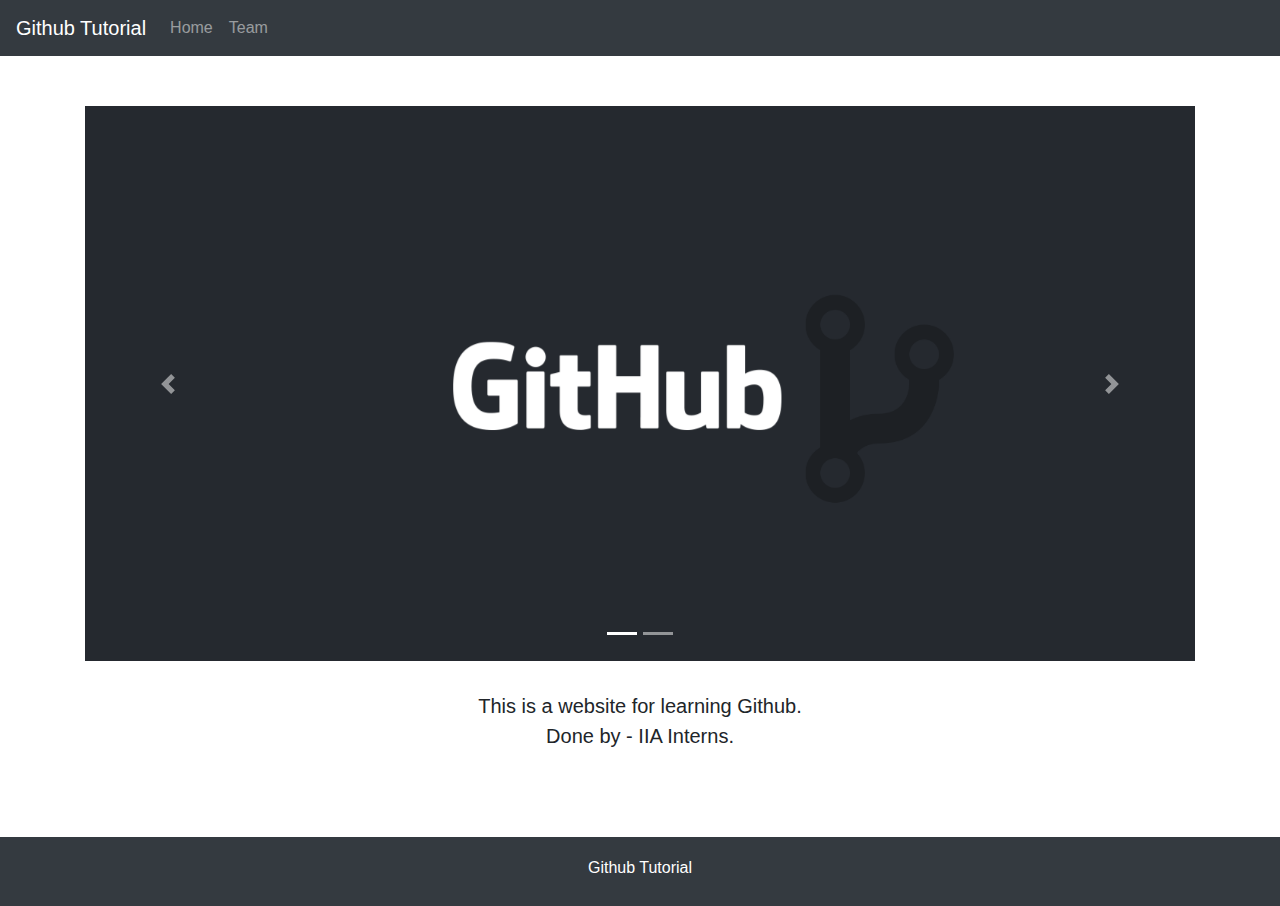
<file: index.html>
<!-- Author - Jude --> 
<!DOCTYPE html>
<html lang="en">

<head>
    <title>Github Tutorial</title>
    <meta charset="utf-8">
    <meta name="viewport" content="width=device-width, initial-scale=1">
    <link rel="stylesheet" href="https://maxcdn.bootstrapcdn.com/bootstrap/4.5.2/css/bootstrap.min.css">
    <script src="https://ajax.googleapis.com/ajax/libs/jquery/3.5.1/jquery.min.js"></script>
    <script src="https://cdnjs.cloudflare.com/ajax/libs/popper.js/1.16.0/umd/popper.min.js"></script>
    <script src="https://maxcdn.bootstrapcdn.com/bootstrap/4.5.2/js/bootstrap.min.js"></script>
    <link rel="stylesheet" href="./assets/styles/style.css">
</head>

<body>

    <nav class="navbar navbar-expand-md bg-dark navbar-dark">
        <a class="navbar-brand" href="https://github.com/">Github Tutorial</a>
        <button class="navbar-toggler" type="button" data-toggle="collapse" data-target="#collapsibleNavbar">
            <span class="navbar-toggler-icon"></span>
        </button>
        <div class="collapse navbar-collapse" id="collapsibleNavbar">
            <ul class="navbar-nav">
                <li class="nav-item">
                    <a class="nav-link" href="index.html">Home</a>
                </li>
                <li class="nav-item">
                    <a class="nav-link" href="./team/team.html">Team</a>
                </li>
            </ul>
        </div>
    </nav>

    <div class="container container-margin">
        <div id="demo" class="carousel slide" data-ride="carousel">

            <!-- Indicators -->
            <ul class="carousel-indicators">
                <li data-target="#demo" data-slide-to="0" class="active"></li>
                <li data-target="#demo" data-slide-to="1"></li>
            </ul>

            <!-- The slideshow -->
            <div class="carousel-inner">
                <div class="carousel-item active">
                    <img src="./assets/images/carousel/3.png" alt="" width="1100" height="500">
                </div>
                <div class="carousel-item">
                    <img src="./assets/images/carousel/2.jpg" alt="" width="1100" height="500">
                </div>
            </div>

            <!-- Left and right controls -->
            <a class="carousel-control-prev" href="#demo" data-slide="prev">
                <span class="carousel-control-prev-icon"></span>
            </a>
            <a class="carousel-control-next" href="#demo" data-slide="next">
                <span class="carousel-control-next-icon"></span>
            </a>
        </div>
        <div class="row home-text">
            <p>This is a website for learning Github. <br> Done by - IIA Interns.</p>
        </div>
    </div>
    <div class="footer">
        <p class="p-margin">Github Tutorial</p>
    </div>
</body>

</html>
</file>
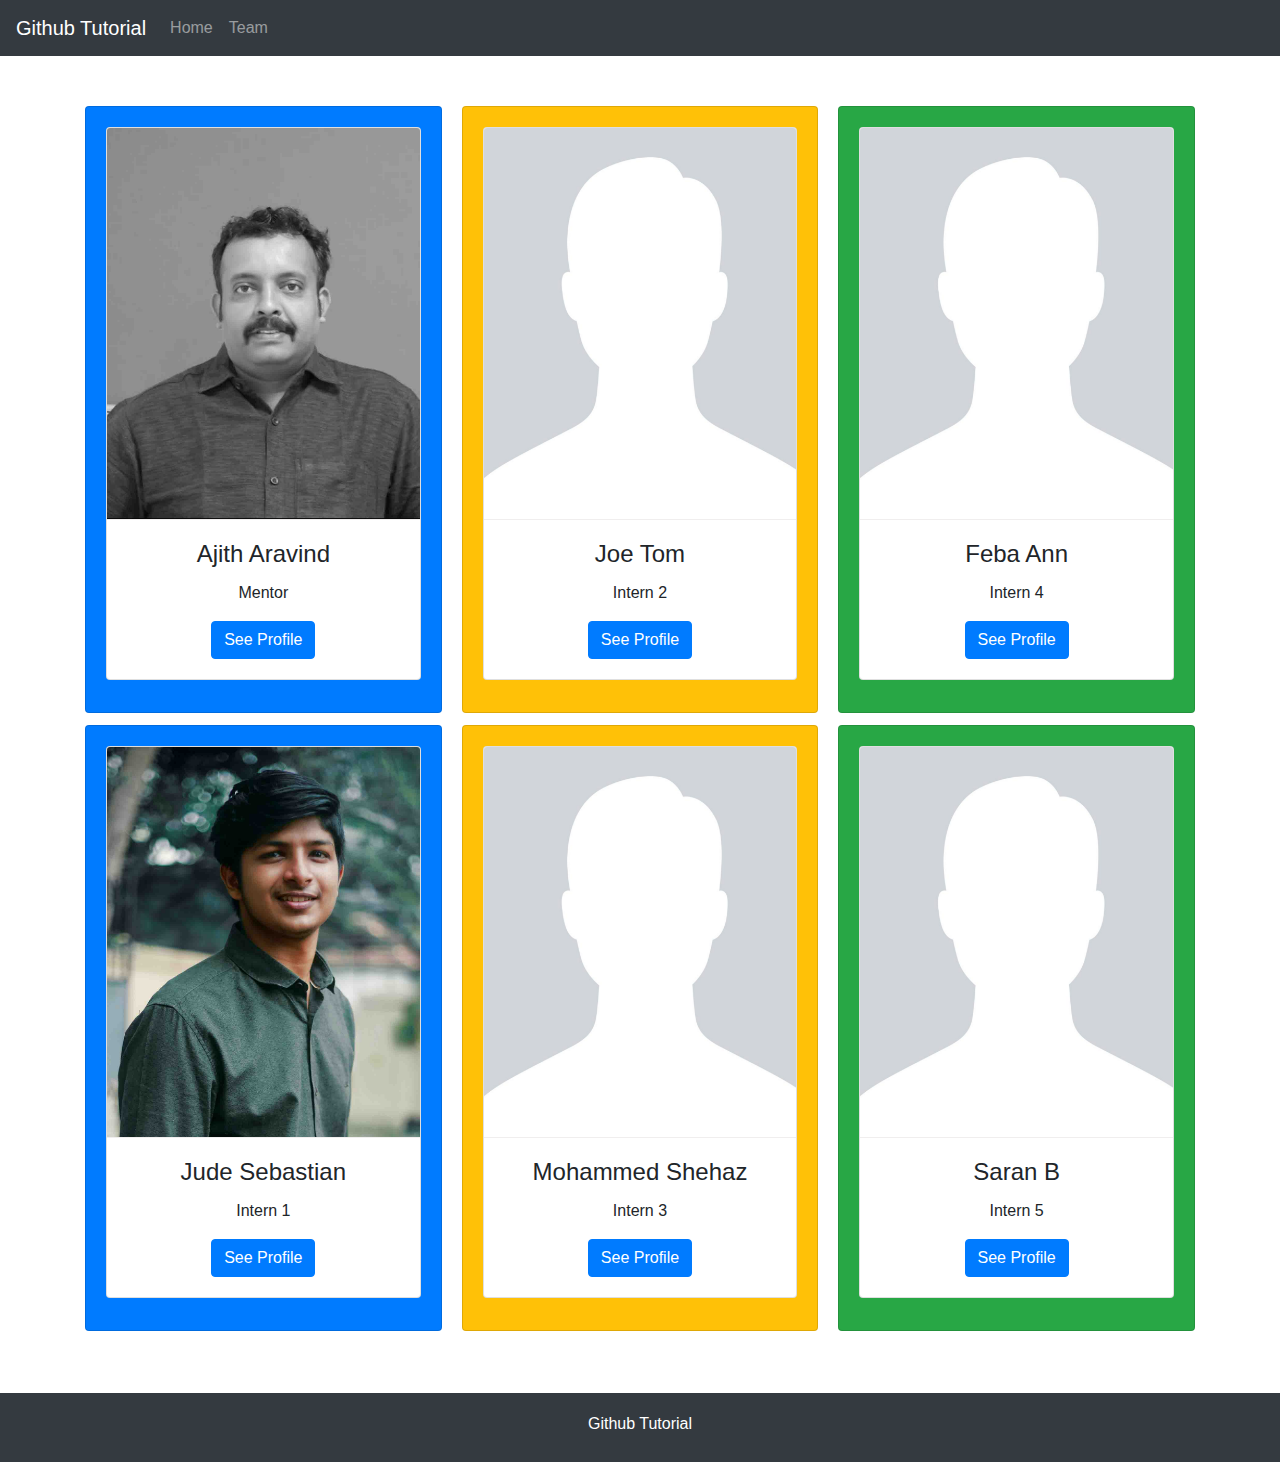
<file: team/team.html>
<!-- Author - Jude --> 
<!DOCTYPE html>
<html lang="en">

<head>
    <title>Github Tutorial</title>
    <meta charset="utf-8">
    <meta name="viewport" content="width=device-width, initial-scale=1">
    <link rel="stylesheet" href="https://maxcdn.bootstrapcdn.com/bootstrap/4.5.2/css/bootstrap.min.css">
    <script src="https://ajax.googleapis.com/ajax/libs/jquery/3.5.1/jquery.min.js"></script>
    <script src="https://cdnjs.cloudflare.com/ajax/libs/popper.js/1.16.0/umd/popper.min.js"></script>
    <script src="https://maxcdn.bootstrapcdn.com/bootstrap/4.5.2/js/bootstrap.min.js"></script>
    <link rel="stylesheet" href="../assets/styles/style.css">
</head>

<body>

    <nav class="navbar navbar-expand-md bg-dark navbar-dark">
        <a class="navbar-brand" href="https://github.com/">Github Tutorial</a>
        <button class="navbar-toggler" type="button" data-toggle="collapse" data-target="#collapsibleNavbar">
            <span class="navbar-toggler-icon"></span>
        </button>
        <div class="collapse navbar-collapse" id="collapsibleNavbar">
            <ul class="navbar-nav">
                <li class="nav-item">
                    <a class="nav-link" href="../index.html">Home</a>
                </li>
                <li class="nav-item">
                    <a class="nav-link" href="../team/team.html">Team</a>
                </li>
            </ul>
        </div>
    </nav>

    <div class="container container-margin">

        <div class="card-columns">
            <div class="card bg-primary">
                <div class="card-body text-center">
                    <div class="card">
                        <img class="card-img-top card-border" src="../assets/images/team/2.jpg" alt="Profile pic"
                            style="width:100%">
                        <div class="card-body">
                            <h4 class="card-title">Ajith Aravind</h4>
                            <p class="card-text">Mentor</p>
                            <a href="#" class="btn btn-primary stretched-link">See Profile</a>
                        </div>
                    </div>
                </div>
            </div>
            <div class="card bg-primary">
                <div class="card-body text-center">
                    <div class="card">
                        <img class="card-img-top card-border" src="../assets/images/team/1.jpg" alt="Jude"
                            style="width:100%">
                        <div class="card-body">
                            <h4 class="card-title">Jude Sebastian</h4>
                            <p class="card-text">Intern 1</p>
                            <a href="#" class="btn btn-primary stretched-link">See Profile</a>
                        </div>
                    </div>
                </div>
            </div>
            <div class="card bg-warning">
                <div class="card-body text-center">
                    <div class="card">
                        <img class="card-img-top card-border" src="../assets/images/team/profile.png" alt="Profile pic"
                            style="width:100%">
                        <div class="card-body">
                            <h4 class="card-title">Joe Tom</h4>
                            <p class="card-text">Intern 2</p>
                            <a href="#" class="btn btn-primary stretched-link">See Profile</a>
                        </div>
                    </div>
                </div>
            </div>
            <div class="card bg-warning">
                <div class="card-body text-center">
                    <div class="card">
                        <img class="card-img-top card-border" src="../assets/images/team/profile.png" alt="Profile pic"
                            style="width:100%">
                        <div class="card-body">
                            <h4 class="card-title">Mohammed Shehaz</h4>
                            <p class="card-text">Intern 3</p>
                            <a href="#" class="btn btn-primary stretched-link">See Profile</a>
                        </div>
                    </div>
                </div>
            </div>
            <div class="card bg-success">
                <div class="card-body text-center">
                    <div class="card">
                        <img class="card-img-top card-border" src="../assets/images/team/profile.png" alt="Profile pic"
                            style="width:100%">
                        <div class="card-body">
                            <h4 class="card-title">Feba Ann</h4>
                            <p class="card-text">Intern 4</p>
                            <a href="#" class="btn btn-primary stretched-link">See Profile</a>
                        </div>
                    </div>
                </div>
            </div>
            <div class="card bg-success">
                <div class="card-body text-center">
                    <div class="card">
                        <img class="card-img-top card-border" src="../assets/images/team/profile.png" alt="Profile pic"
                            style="width:100%">
                        <div class="card-body">
                            <h4 class="card-title">Saran B</h4>
                            <p class="card-text">Intern 5</p>
                            <a href="#" class="btn btn-primary stretched-link">See Profile</a>
                        </div>
                    </div>
                </div>
            </div>

        </div>
    </div>
    <div class="footer">
        <p class="p-margin">Github Tutorial</p>
    </div>
</body>

</html>
</file>
<file: assets/styles/style.css>
/* Author - Jude */
.home-text {
    display: inherit;
    padding: 20px;
    font-size: 20px;
    text-align: center;
    margin-top: 10px;
}

.container-margin {
    margin-top: 50px;
}

.card-border {
    border-bottom: 1px solid #f0eeee;
}

.carousel-inner img {
    width: 100%;
    height: 100%;
  }

.footer {
    /* position: fixed; */
    left: 0;
    bottom: 0;
    width: 100%;
    background-color: #343a40!important;
    color: white;
    text-align: center;
    padding: 10px;
    margin-top: 50px;
 }
 .p-margin {
     margin-top: 9px;
 }
</file>
